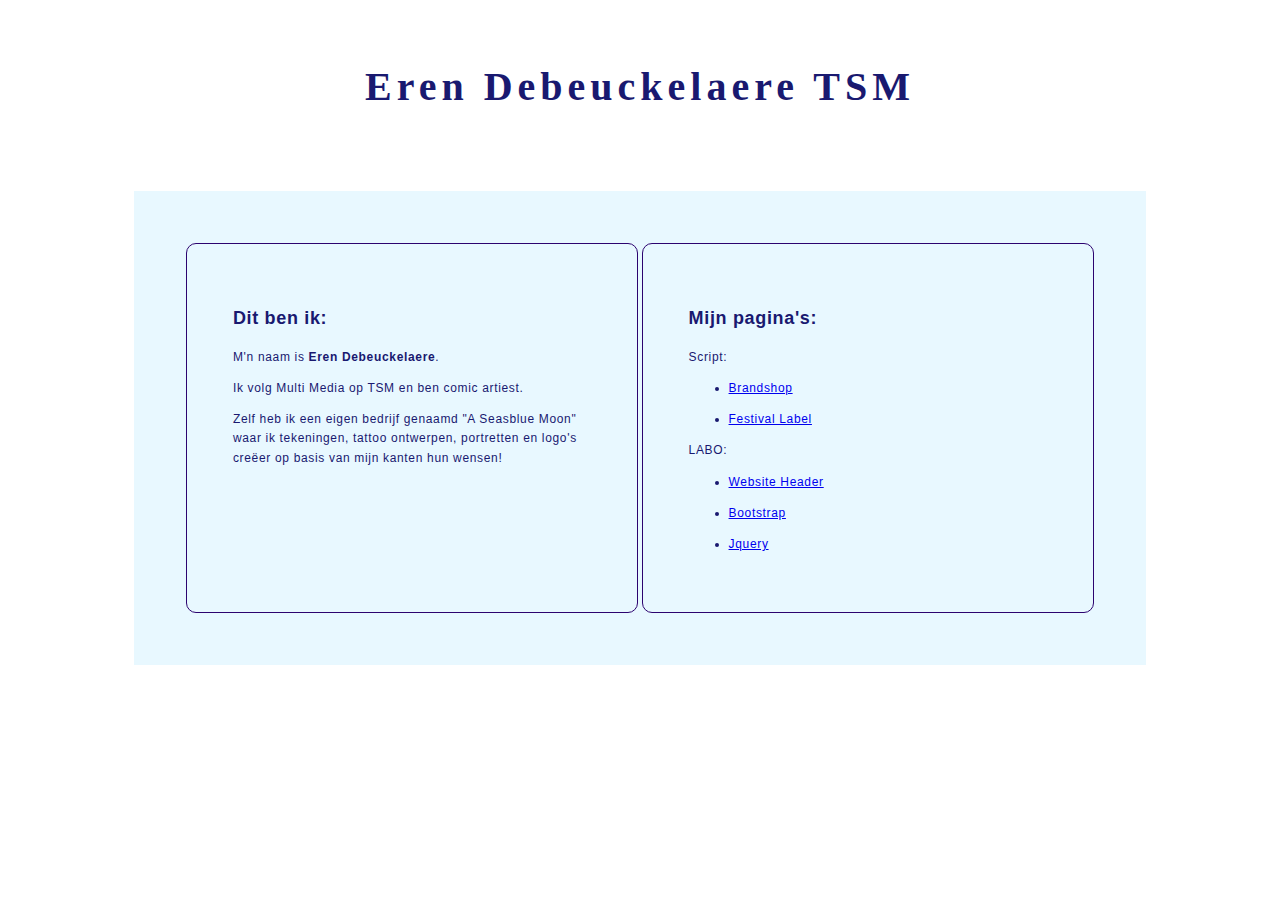
<file: index.html>
<html lang="en">

<head>
    <meta charset="UTF-8">
    <meta http-equiv="X-UA-Compatible" content="IE=edge">
    <meta name="viewport" content="width=device-width, initial-scale=1.0">
    <title>erynn-debeuckelaere-5mma</title>
    <link rel="stylesheet" href="style.css">
    <link rel="shortcut icon" href="Festival Label/Footage/SAKE_WAVES_Blue.svg" type="image/x-icon">
</head>

<body>
    <header>
        <h1>Eren Debeuckelaere TSM</h1>
    </header>
    <main>
        <section id="flexbox">
            <div class="col left">
                <h2>Dit ben ik:</h2>
                <p>M'n naam is <strong>Eren Debeuckelaere</strong>. </p>
                <p>Ik volg Multi Media op TSM en ben comic artiest.</p>
                <p>Zelf heb ik een eigen bedrijf genaamd "A Seasblue Moon" waar ik tekeningen, tattoo ontwerpen, portretten en logo's creëer op basis van mijn kanten hun wensen!</p>
            </div>
            <div class="col right">
                <h2>Mijn pagina's:</h2>
                <p>Script:</p>
                <ul>
                    <li><a href="brandshop/" target="_blank">Brandshop</a></li>
                </ul>
                <ul>
                    <li><a href="Festival Label/">Festival Label</a></li>
                </ul>
                <p>LABO:</p>
                <ul>
                    <li><a href="Website Header/">Website Header</a></li>
                </ul>
                <ul>
                    <li><a href="Bootstrap/">Bootstrap</a></li>
                </ul>
                <ul>
                    <li><a href="Jquery/">Jquery</a></li>
                </ul> 
            </div>
            

        </section>


    </main>
    <footer>
        <div class="container register">

            <p><a href="https://erynn-debeuckelaere-5mma.github.io/Script/" target="_blank">erynn-debeuckelaere-5mma op
                    GitHub</a></p>
        </div>
    </footer>
</body>

</html>
</file>
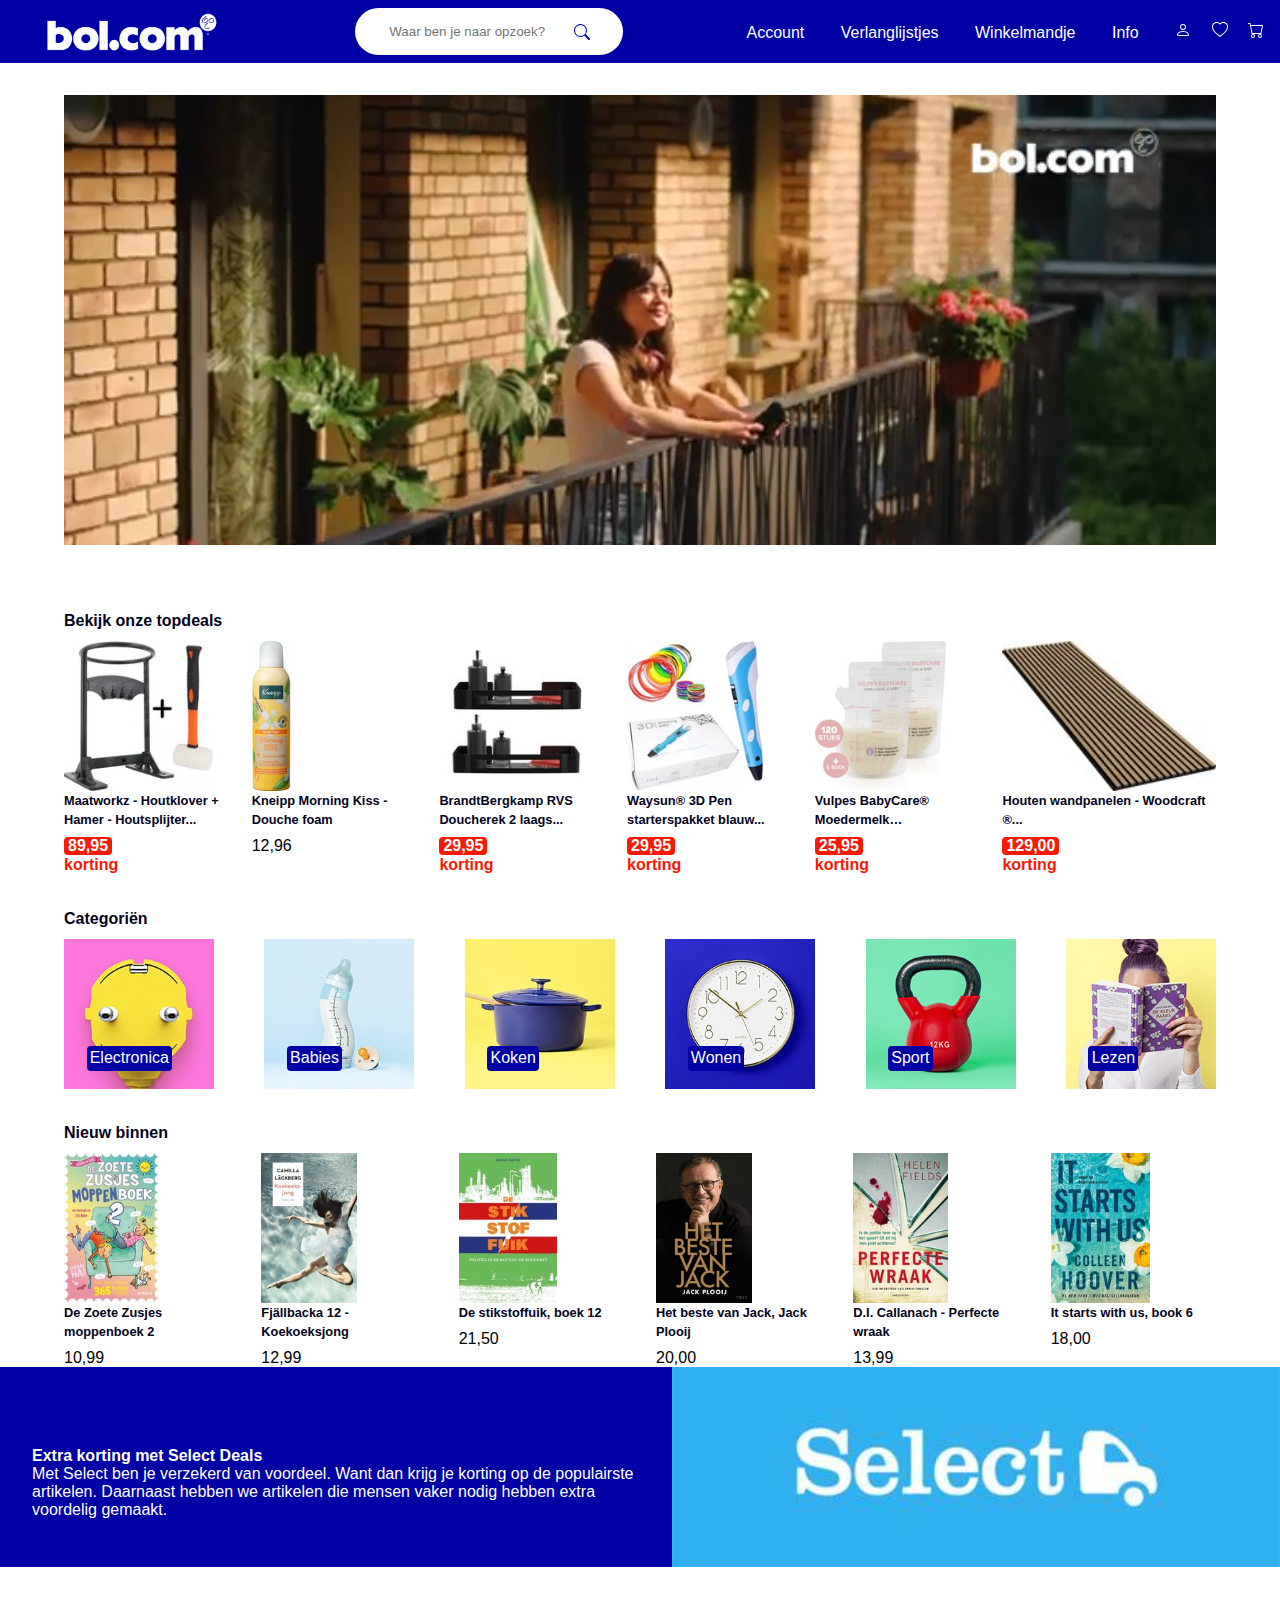
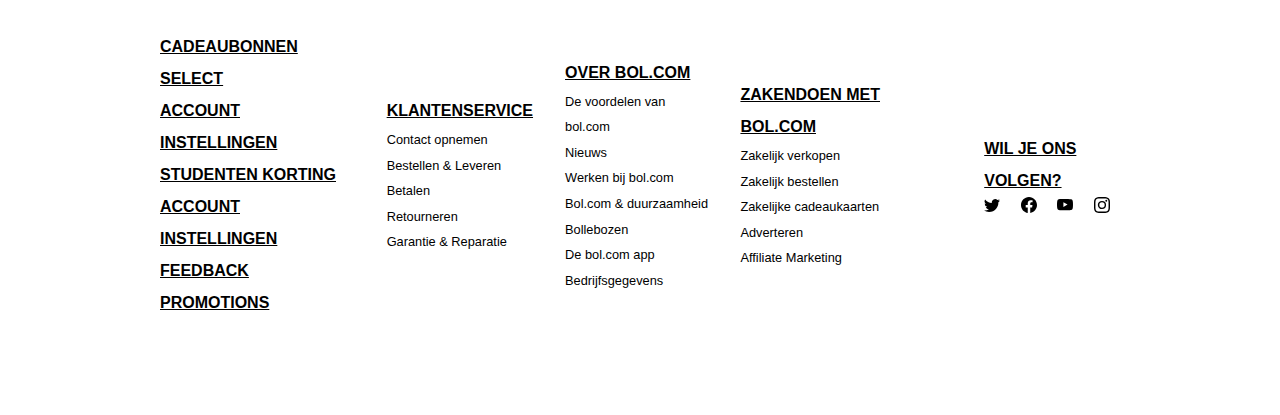
<file: brandshop/index.html>
<html lang="en">

<head>
  <meta charset="UTF-8">
  <meta http-equiv="X-UA-Compatible" content="IE=edge">
  <meta name="viewport" content="width=device-width, initial-scale=1.0">
  <title>Brand</title>
  <link rel="stylesheet" href="style.css">
  <link rel="shortcut icon" href="c57724e9a8fb81f29cac70d257c67c25.jpg" type="image/x-icon">
</head>

<body>
  <header>
    <div class="flex-container">
      <div>
        <img src="images/bol_logo_white_2x-2.png" alt="logo">
      </div>
      <div class="searchbar">
        <form>
          <table>
            <tr>
              <td><input id="searchfor" type="text" placeholder="Waar ben je naar opzoek?" class="search"></td>
              <td><button type="submit" class="button">
                  <svg xmlns="http://www.w3.org/2000/svg" width="16" height="16" fill="currentColor"
                    class="bi bi-search" viewBox="0 0 16 16">
                    <path
                      d="M11.742 10.344a6.5 6.5 0 1 0-1.397 1.398h-.001c.03.04.062.078.098.115l3.85 3.85a1 1 0 0 0 1.415-1.414l-3.85-3.85a1.007 1.007 0 0 0-.115-.1zM12 6.5a5.5 5.5 0 1 1-11 0 5.5 5.5 0 0 1 11 0z" />
                  </svg>
                </button></td>
            </tr>
          </table>
        </form>
      </div>
      <nav>
        <ul>
          <li><a href="https://www.bol.com/nl/account/login.html?redirectUrl=/nl/rnwy/account/overzicht">Account</a>
          </li>
          <li><a href="https://www.bol.com/nl/nl/lijstjes/overzicht-lijsten/">Verlanglijstjes</a></li>
          <li><a href="https://www.bol.com/nl/nl/basket">Winkelmandje</a></li>
          <li><a href="https://www.bol.com/nl/nl/klantenservice/a/5715110588841984/bedrijfsgegevens">Info</a></li>
          <li>
            <svg xmlns="http://www.w3.org/2000/svg" width="16" height="16" fill="currentColor" class="bi bi-person"
              viewBox="0 0 16 16">
              <path
                d="M8 8a3 3 0 1 0 0-6 3 3 0 0 0 0 6Zm2-3a2 2 0 1 1-4 0 2 2 0 0 1 4 0Zm4 8c0 1-1 1-1 1H3s-1 0-1-1 1-4 6-4 6 3 6 4Zm-1-.004c-.001-.246-.154-.986-.832-1.664C11.516 10.68 10.289 10 8 10c-2.29 0-3.516.68-4.168 1.332-.678.678-.83 1.418-.832 1.664h10Z" />
            </svg>
            <svg xmlns="http://www.w3.org/2000/svg" width="16" height="16" fill="currentColor" class="bi bi-heart"
              viewBox="0 0 16 16">
              <path
                d="m8 2.748-.717-.737C5.6.281 2.514.878 1.4 3.053c-.523 1.023-.641 2.5.314 4.385.92 1.815 2.834 3.989 6.286 6.357 3.452-2.368 5.365-4.542 6.286-6.357.955-1.886.838-3.362.314-4.385C13.486.878 10.4.28 8.717 2.01L8 2.748zM8 15C-7.333 4.868 3.279-3.04 7.824 1.143c.06.055.119.112.176.171a3.12 3.12 0 0 1 .176-.17C12.72-3.042 23.333 4.867 8 15z" />
            </svg>
            <svg xmlns="http://www.w3.org/2000/svg" width="16" height="16" fill="currentColor" class="bi bi-cart"
              viewBox="0 0 16 16">
              <path
                d="M0 1.5A.5.5 0 0 1 .5 1H2a.5.5 0 0 1 .485.379L2.89 3H14.5a.5.5 0 0 1 .491.592l-1.5 8A.5.5 0 0 1 13 12H4a.5.5 0 0 1-.491-.408L2.01 3.607 1.61 2H.5a.5.5 0 0 1-.5-.5zM3.102 4l1.313 7h8.17l1.313-7H3.102zM5 12a2 2 0 1 0 0 4 2 2 0 0 0 0-4zm7 0a2 2 0 1 0 0 4 2 2 0 0 0 0-4zm-7 1a1 1 0 1 1 0 2 1 1 0 0 1 0-2zm7 0a1 1 0 1 1 0 2 1 1 0 0 1 0-2z" />
            </svg>
          </li>
        </ul>
      </nav>

    </div>
  </header>
  <main>
    <section id="banner">
      <div class="videoframe">
        <video autoplay loop muted src="images/bol.com - De winkel van alles uit je zomer halen (NL).mp4"></video>
      </div>
    </section>


    <section>
      <div>
        <p class="SecTitle">Bekijk onze topdeals</p>
        <div class="flex-container-category">
          <div class="flex-item">
            <img src="images/1.jpg" alt="Product 1">
            <div>
              <div>
                <p class="product-title">Maatworkz - Houtklover + Hamer - Houtsplijter...</p>
                <p class="price">89,95</p>
                <p class="korting">korting</p>
              </div>
            </div>
          </div>
          <div class="flex-item">
            <img src="images/2.jpg" alt="Product 2">
            <div>
              <div>
                <p class="product-title">Kneipp Morning Kiss - Douche foam</p>
                <p class="price-zk">12,96</p>
              </div>
            </div>
          </div>
          <div class="flex-item">
            <img src="images/3.jpg" alt="Product 3">
            <div>
              <div>
                <p class="product-title">BrandtBergkamp RVS Doucherek 2 laags...</p>
                <p class="price">29,95</p>
                <p class="korting">korting</p>
              </div>
            </div>
          </div>
          <div class="flex-item">
            <img src="images/4.jpg" alt="Product 4">
            <div>
              <div>
                <p class="product-title">Waysun® 3D Pen starterspakket blauw...</p>
                <p class="price">29,95</p>
                <p class="korting">korting</p>
              </div>
            </div>
          </div>
          <div class="flex-item">
            <img src="images/5.jpg" alt="Product 5">
            <div>
              <div>
                <p class="product-title">Vulpes BabyCare® Moedermelk Bewaarzakjes...</p>
                <p class="price">25,95</p>
                <p class="korting">korting</p>
              </div>
            </div>
          </div>
          <div class="flex-item">
            <img src="images/6.jpg" alt="Product 5">
            <div>
              <div>
                <p class="product-title">Houten wandpanelen - Woodcraft ®...</p>
                <p class="price">129,00</p>
                <p class="korting">korting</p>
              </div>
            </div>
          </div>
        </div>
    </section>
    <section>
      <p class="SecTitle">Categoriën</p>
      <div class="flex-container-category">
        <figure>
          <img src="images/Categories/3136.jpg" alt="Electronica">
          <figcaption>
            <span>Electronica</span>
          </figcaption>
        </figure>
        <figure>
          <img src="images/Categories/11271.jpg" alt="Babies">
          <figcaption>
            <span>Babies</span>
          </figcaption>
        </figure>
        <figure>
          <img src="images/Categories/11764.jpg" alt="Koken">
          <figcaption>
            <span>Koken</span>
          </figcaption>
        </figure>
        <figure>
          <img src="images/Categories/14035.jpg" alt="Wonen">
          <figcaption>
            <span>Wonen</span>
          </figcaption>
        </figure>
        <figure>
          <img src="images/Categories/14648.jpg" alt="Sport">
          <figcaption>
            <span>Sport</span>
          </figcaption>
        </figure>
        <figure>
          <img src="images/Categories/8299.jpg" alt="Lezen">
          <figcaption>
            <span>Lezen</span>
          </figcaption>
        </figure>
      </div>

    </section>
    <section>
      <div>
        <p class="SecTitle">Nieuw binnen</p>
        <div class="flex-container-category">
          <div class="flex-item">
            <img src="images/7.jpg" alt="Product 7">
            <div>
              <div>
                <p class="product-title">De Zoete Zusjes moppenboek 2</p>
                <p class="price-zk">10,99</p>
              </div>
            </div>
          </div>
          <div class="flex-item">
            <img src="images/8.jpg" alt="Product 8">
            <div>
              <div>
                <p class="product-title">Fjällbacka 12 - Koekoeksjong</p>
                <p class="price-zk">12,99</p>
              </div>
            </div>
          </div>
          <div class="flex-item">
            <img src="images/9.jpg" alt="Product 9">
            <div>
              <div>
                <p class="product-title">De stikstoffuik, boek 12</p>
                <p class="price-zk">21,50</p>
              </div>
            </div>
          </div>
          <div class="flex-item">
            <img src="images/10.jpg" alt="Product 10">
            <div>
              <div>
                <p class="product-title">Het beste van Jack, Jack Plooij</p>
                <p class="price-zk">20,00</p>
              </div>
            </div>
          </div>
          <div class="flex-item">
            <img src="images/11.jpg" alt="Product 11">
            <div>
              <div>
                <p class="product-title">D.I. Callanach - Perfecte wraak</p>
                <p class="price-zk">13,99</p>
              </div>
            </div>
          </div>
          <div class="flex-item">
            <img src="images/12.jpg" alt="Product 12">
            <div>
              <div>
                <p class="product-title">It starts with us, book 6</p>
                <p class="price-zk">18,00</p>
              </div>
            </div>
          </div>
        </div>
    </section>
    <section>
      <div class="flex-container bgc-highlights">
        <div class="flex-item">
          <p class="bgd-title">Extra korting met Select Deals</p>
          Met Select ben je verzekerd van voordeel. Want dan krijg je korting op de populairste artikelen. Daarnaast
          hebben we artikelen die mensen vaker nodig hebben extra voordelig gemaakt.
        </div>
        <div class="flex-item bgd-joinus">&nbsp;</div>
      </div>
    </section>
  </main>
  <footer>
    <section>
    <div class="flex-container">
      <ul>
        <li><a href="#">cadeaubonnen</a></li>
        <li><a href="#">select</a></li>
        <li><a href="#">account instellingen</a></li>
        <li><a href="#">studenten korting</a></li>
        <li><a href="#">account instellingen</a></li>
        <li><a href="#">feedback</a></li>
        <li><a href="#">promotions</a></li>
      </ul>
      <ul>
        <li><a href="#">Klantenservice</a></li>
        <li>Contact opnemen</li>
        <li>Bestellen & Leveren</li>
        <li>Betalen</li>
        <li>Retourneren</li>
        <li>Garantie & Reparatie</li>
      </ul>
      <ul>
        <li><a href="#">Over bol.com</a></li>
        <li>De voordelen van bol.com</li>
        <li>Nieuws</li>
        <li>Werken bij bol.com</li>
        <li>Bol.com & duurzaamheid</li>
        <li>Bollebozen</li>
        <li>De bol.com app</li>
        <li>Bedrijfsgegevens</li>
      </ul>
      <ul>
        <li><a href="#">Zakendoen met bol.com</a></li>
        <li>Zakelijk verkopen</li>
        <li>Zakelijk bestellen</li>
        <li>Zakelijke cadeaukaarten</li>
        <li>Adverteren</li>
        <li>Affiliate Marketing</li>
      </ul>
      <div>
        <ul>
          <li><a href="#">Wil je ons volgen?</a></li>
        </ul>
        <svg xmlns="http://www.w3.org/2000/svg" width="16" height="16" fill="currentColor" class="bi bi-twitter" viewBox="0 0 16 16">
          <path d="M5.026 15c6.038 0 9.341-5.003 9.341-9.334 0-.14 0-.282-.006-.422A6.685 6.685 0 0 0 16 3.542a6.658 6.658 0 0 1-1.889.518 3.301 3.301 0 0 0 1.447-1.817 6.533 6.533 0 0 1-2.087.793A3.286 3.286 0 0 0 7.875 6.03a9.325 9.325 0 0 1-6.767-3.429 3.289 3.289 0 0 0 1.018 4.382A3.323 3.323 0 0 1 .64 6.575v.045a3.288 3.288 0 0 0 2.632 3.218 3.203 3.203 0 0 1-.865.115 3.23 3.23 0 0 1-.614-.057 3.283 3.283 0 0 0 3.067 2.277A6.588 6.588 0 0 1 .78 13.58a6.32 6.32 0 0 1-.78-.045A9.344 9.344 0 0 0 5.026 15z"/>
        </svg>
        <svg xmlns="http://www.w3.org/2000/svg" width="16" height="16" fill="currentColor" class="bi bi-facebook" viewBox="0 0 16 16">
          <path d="M16 8.049c0-4.446-3.582-8.05-8-8.05C3.58 0-.002 3.603-.002 8.05c0 4.017 2.926 7.347 6.75 7.951v-5.625h-2.03V8.05H6.75V6.275c0-2.017 1.195-3.131 3.022-3.131.876 0 1.791.157 1.791.157v1.98h-1.009c-.993 0-1.303.621-1.303 1.258v1.51h2.218l-.354 2.326H9.25V16c3.824-.604 6.75-3.934 6.75-7.951z"/>
        </svg>
        <svg xmlns="http://www.w3.org/2000/svg" width="16" height="16" fill="currentColor" class="bi bi-youtube" viewBox="0 0 16 16">
          <path d="M8.051 1.999h.089c.822.003 4.987.033 6.11.335a2.01 2.01 0 0 1 1.415 1.42c.101.38.172.883.22 1.402l.01.104.022.26.008.104c.065.914.073 1.77.074 1.957v.075c-.001.194-.01 1.108-.082 2.06l-.008.105-.009.104c-.05.572-.124 1.14-.235 1.558a2.007 2.007 0 0 1-1.415 1.42c-1.16.312-5.569.334-6.18.335h-.142c-.309 0-1.587-.006-2.927-.052l-.17-.006-.087-.004-.171-.007-.171-.007c-1.11-.049-2.167-.128-2.654-.26a2.007 2.007 0 0 1-1.415-1.419c-.111-.417-.185-.986-.235-1.558L.09 9.82l-.008-.104A31.4 31.4 0 0 1 0 7.68v-.123c.002-.215.01-.958.064-1.778l.007-.103.003-.052.008-.104.022-.26.01-.104c.048-.519.119-1.023.22-1.402a2.007 2.007 0 0 1 1.415-1.42c.487-.13 1.544-.21 2.654-.26l.17-.007.172-.006.086-.003.171-.007A99.788 99.788 0 0 1 7.858 2h.193zM6.4 5.209v4.818l4.157-2.408L6.4 5.209z"/>
        </svg>
        <svg xmlns="http://www.w3.org/2000/svg" width="16" height="16" fill="currentColor" class="bi bi-instagram" viewBox="0 0 16 16">
          <path d="M8 0C5.829 0 5.556.01 4.703.048 3.85.088 3.269.222 2.76.42a3.917 3.917 0 0 0-1.417.923A3.927 3.927 0 0 0 .42 2.76C.222 3.268.087 3.85.048 4.7.01 5.555 0 5.827 0 8.001c0 2.172.01 2.444.048 3.297.04.852.174 1.433.372 1.942.205.526.478.972.923 1.417.444.445.89.719 1.416.923.51.198 1.09.333 1.942.372C5.555 15.99 5.827 16 8 16s2.444-.01 3.298-.048c.851-.04 1.434-.174 1.943-.372a3.916 3.916 0 0 0 1.416-.923c.445-.445.718-.891.923-1.417.197-.509.332-1.09.372-1.942C15.99 10.445 16 10.173 16 8s-.01-2.445-.048-3.299c-.04-.851-.175-1.433-.372-1.941a3.926 3.926 0 0 0-.923-1.417A3.911 3.911 0 0 0 13.24.42c-.51-.198-1.092-.333-1.943-.372C10.443.01 10.172 0 7.998 0h.003zm-.717 1.442h.718c2.136 0 2.389.007 3.232.046.78.035 1.204.166 1.486.275.373.145.64.319.92.599.28.28.453.546.598.92.11.281.24.705.275 1.485.039.843.047 1.096.047 3.231s-.008 2.389-.047 3.232c-.035.78-.166 1.203-.275 1.485a2.47 2.47 0 0 1-.599.919c-.28.28-.546.453-.92.598-.28.11-.704.24-1.485.276-.843.038-1.096.047-3.232.047s-2.39-.009-3.233-.047c-.78-.036-1.203-.166-1.485-.276a2.478 2.478 0 0 1-.92-.598 2.48 2.48 0 0 1-.6-.92c-.109-.281-.24-.705-.275-1.485-.038-.843-.046-1.096-.046-3.233 0-2.136.008-2.388.046-3.231.036-.78.166-1.204.276-1.486.145-.373.319-.64.599-.92.28-.28.546-.453.92-.598.282-.11.705-.24 1.485-.276.738-.034 1.024-.044 2.515-.045v.002zm4.988 1.328a.96.96 0 1 0 0 1.92.96.96 0 0 0 0-1.92zm-4.27 1.122a4.109 4.109 0 1 0 0 8.217 4.109 4.109 0 0 0 0-8.217zm0 1.441a2.667 2.667 0 1 1 0 5.334 2.667 2.667 0 0 1 0-5.334z"/>
        </svg>
      </div>
    </div>
    </section>
    <section>
    </footer>
  </footer>
</body>

</html>
</file>
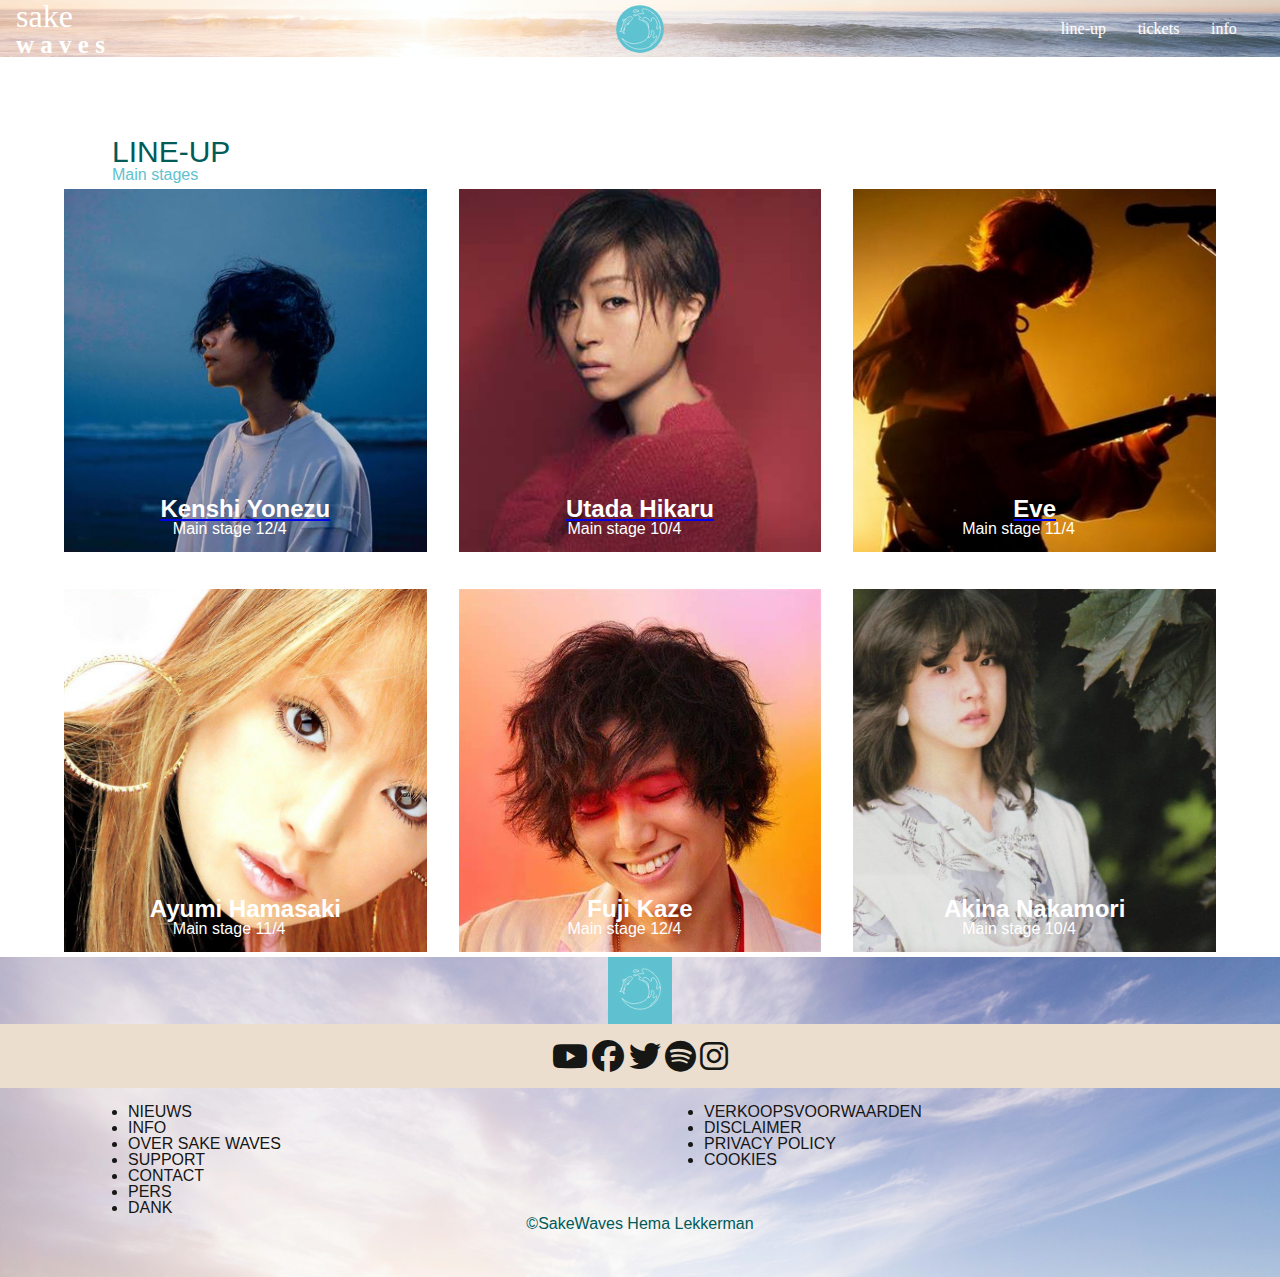
<file: Festival Label/index.html>
<!DOCTYPE html>
<html lang="en">

<head>
    <meta charset="UTF-8">
    <meta http-equiv="X-UA-Compatible" content="IE=edge">
    <meta name="viewport" content="width=device-width, initial-scale=1.0">
    <title>LabelFestival | 2023 - KOOP NU TICKETS</title>
    <link rel="stylesheet" href="https://cdnjs.cloudflare.com/ajax/libs/font-awesome/6.2.1/css/all.min.css">
    <link rel="stylesheet" href="style.css">
    <link rel="stylesheet" href="https://cdnjs.cloudflare.com/ajax/libs/font-awesome/6.4.0/css/all.min.css">
    <link rel="shortcut icon" href="Footage/SAKE_WAVES_Blue.svg" type="image/x-icon">
</head>

<body>
    <header>
        <div>
            <h1>sake </h1>
            <h2>w a v e s</h2>
        </div>
        <div>
            <img src="Footage/SAKE_WAVES_Blue.svg" alt="Logo-SakeWaves">
        </div>

        <input type="checkbox" id="burger">
        <label for="burger">
            <i class="fa fa-bars" id="bars"></i>
        </label>

        <nav class="item" class="hover">
            <ul>
                <li><a href="index.html">line-up</a></li>
                <li><a href="#">tickets</a></li>
                <li><a href="#">info</a></li>
            </ul>
        </nav>
    </header>
    <main>
        <section class="line-up">
            LINE-UP
        </section>
        <section class="stages">
            Main stages
        </section>
        <section id="lineup">
            <div class="grid-container">
                <div class="grid-card">
                    <a href="act1.html">
                        <img src="Footage/Kenshi-Yonezu.jpg" alt="Kenshi-Yonezu">
                        <h3 class="act">Kenshi Yonezu</h3>
                        <a href="venue.html" class="venue">Main stage</a>
                        <a href="date.html" class="date">12/4</a>
                    </a>
                </div>
                <div class="grid-card">
                    <a href="act2.html">
                        <img src="Footage/Utada Hikaru.jpg" alt="Kenshi-Yonezu">
                        <h3 class="act">Utada Hikaru</h3>
                        <a href="venue.html" class="venue">Main stage</a>
                        <a href="date.html" class="date">10/4</a>
                    </a>
                </div>
                <div class="grid-card">
                    <a href="act3.html">
                        <img src="Footage/Eve.jpg" alt="Kenshi-Yonezu">
                        <h3 class="act">Eve</h3>
                        <a href="venue.html" class="venue">Main stage</a>
                        <a href="date.html" class="date">11/4</a>
                    </a>
                </div>
                <div class="grid-card">

                    <img src="Footage/ayumi hamasaki.jpg" alt="Kenshi-Yonezu">
                    <h3 class="act">Ayumi Hamasaki</h3>
                    <a href="venue.html" class="venue">Main stage</a>
                    <a href="date.html" class="date">11/4</a>
                </div>
                <div class="grid-card">
                    <img src="Footage/Fuji Kaze.jpg" alt="Kenshi-Yonezu">
                    <h3 class="act">Fuji Kaze</h3>
                    <a href="venue.html" class="venue">Main stage</a>
                    <a href="date.html" class="date">12/4</a>
                </div>
                <div class="grid-card">
                    <img src="Footage/Akina nakamori y.jpg" alt="Kenshi-Yonezu">
                    <h3 class="act">Akina Nakamori</h3>
                    <a href="venue.html" class="venue">Main stage</a>
                    <a href="date.html" class="date">10/4</a>
                </div>
            </div>
        </section>

    </main>
    <footer>
        <div class="logo">
            <img src="Footage/SAKE_WAVES_Blue.svg" alt="Logo-SakeWaves">
        </div>
        <div class="icon-bg" class="icons-section">
            <a href="#"><i class="fab fa-youtube"></i></a>
            <a href="#"><i class="fab fa-facebook"></i></a>
            <a href="#"><i class="fab fa-twitter"></i></a>
            <a href="#"><i class="fab fa-spotify"></i></a>
            <a href="#"><i class="fab fa-instagram"></i></a>
        </div>
        <section class="footer-info">
            <div>
                <li>NIEUWS</li>
                <li>INFO</li>
                <li>OVER SAKE WAVES</li>
                <li>SUPPORT</li>
                <li>CONTACT</li>
                <li>PERS</li>
                <li>DANK</li>
            </div>
            <div>
                <li>VERKOOPSVOORWAARDEN</li>
                <li>DISCLAIMER</li>
                <li>PRIVACY POLICY</li>
                <li>COOKIES</li>
            </div>
        </section>
        <div>
            ©SakeWaves Hema Lekkerman
        </div>
    </footer>
</body>

</html>
</file>
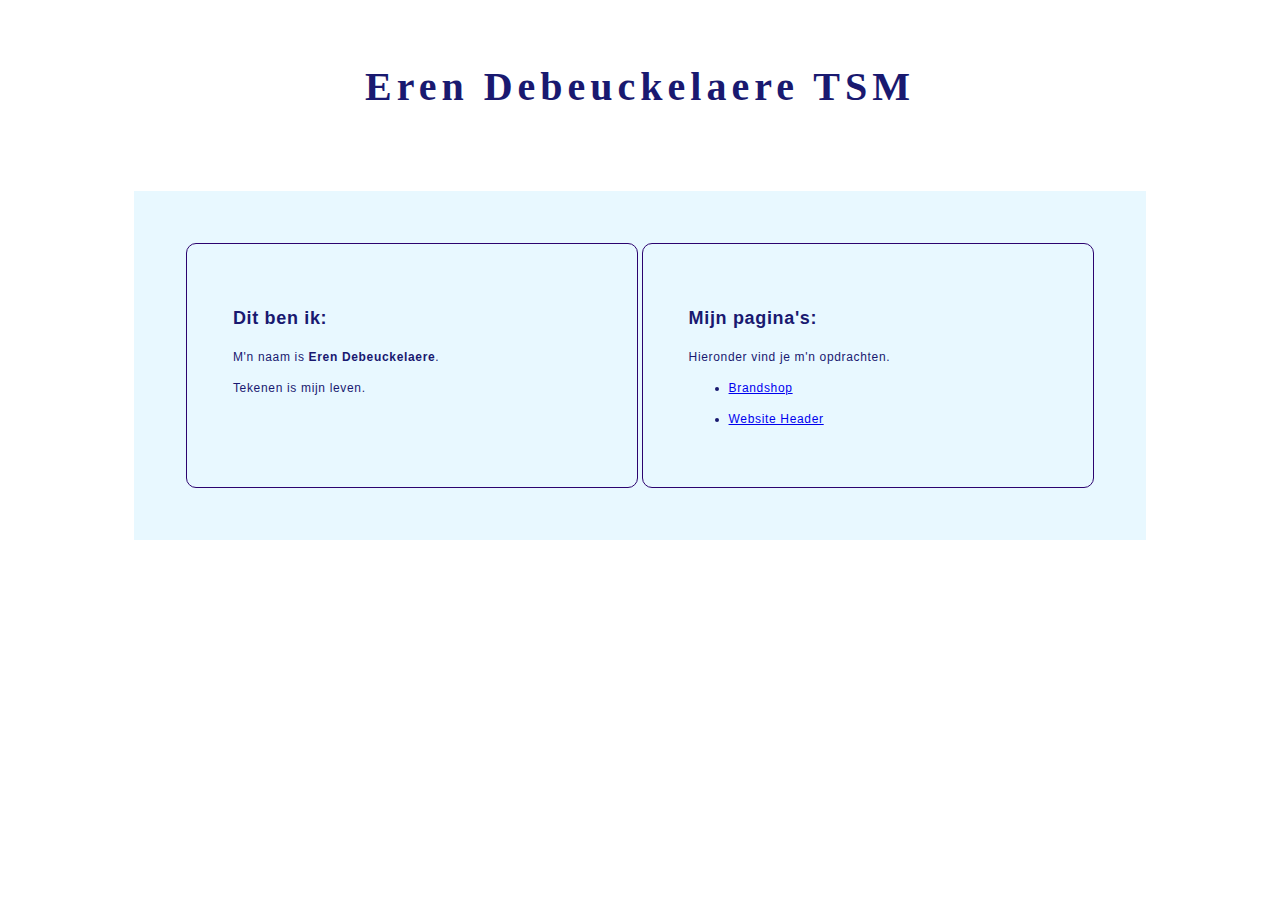
<file: GITHUB Mainpage/index.html>
<html lang="en">

<head>
    <meta charset="UTF-8">
    <meta http-equiv="X-UA-Compatible" content="IE=edge">
    <meta name="viewport" content="width=device-width, initial-scale=1.0">
    <title>erynn-debeuckelaere-5mma</title>
    <link rel="stylesheet" href="style.css">
</head>

<body>
    <header>
        <h1>Eren Debeuckelaere TSM</h1>
    </header>
    <main>
        <section id="flexbox">
            <div class="col left">
                <h2>Dit ben ik:</h2>
                <p>M'n naam is <strong>Eren Debeuckelaere</strong>. </p>
                <p>Tekenen is mijn leven.</p>
            </div>
            <div class="col right">
                <h2>Mijn pagina's:</h2>
                <p>Hieronder vind je m'n opdrachten.</p>
                <ul>
                    <li><a href="/brandshop/index.html" target="_blank">Brandshop</a></li>
                </ul>
                <ul>
                    <li><a href="/Website Header/index.html">Website Header</a></li>
                </ul>
            </div>
        </section>


    </main>
    <footer>
        <div class="container register">

            <p><a href="https://erynn-debeuckelaere-5mma.github.io/Script/" target="_blank">erynn-debeuckelaere-5mma op
                    GitHub</a></p>
        </div>
    </footer>
</body>

</html>
</file>
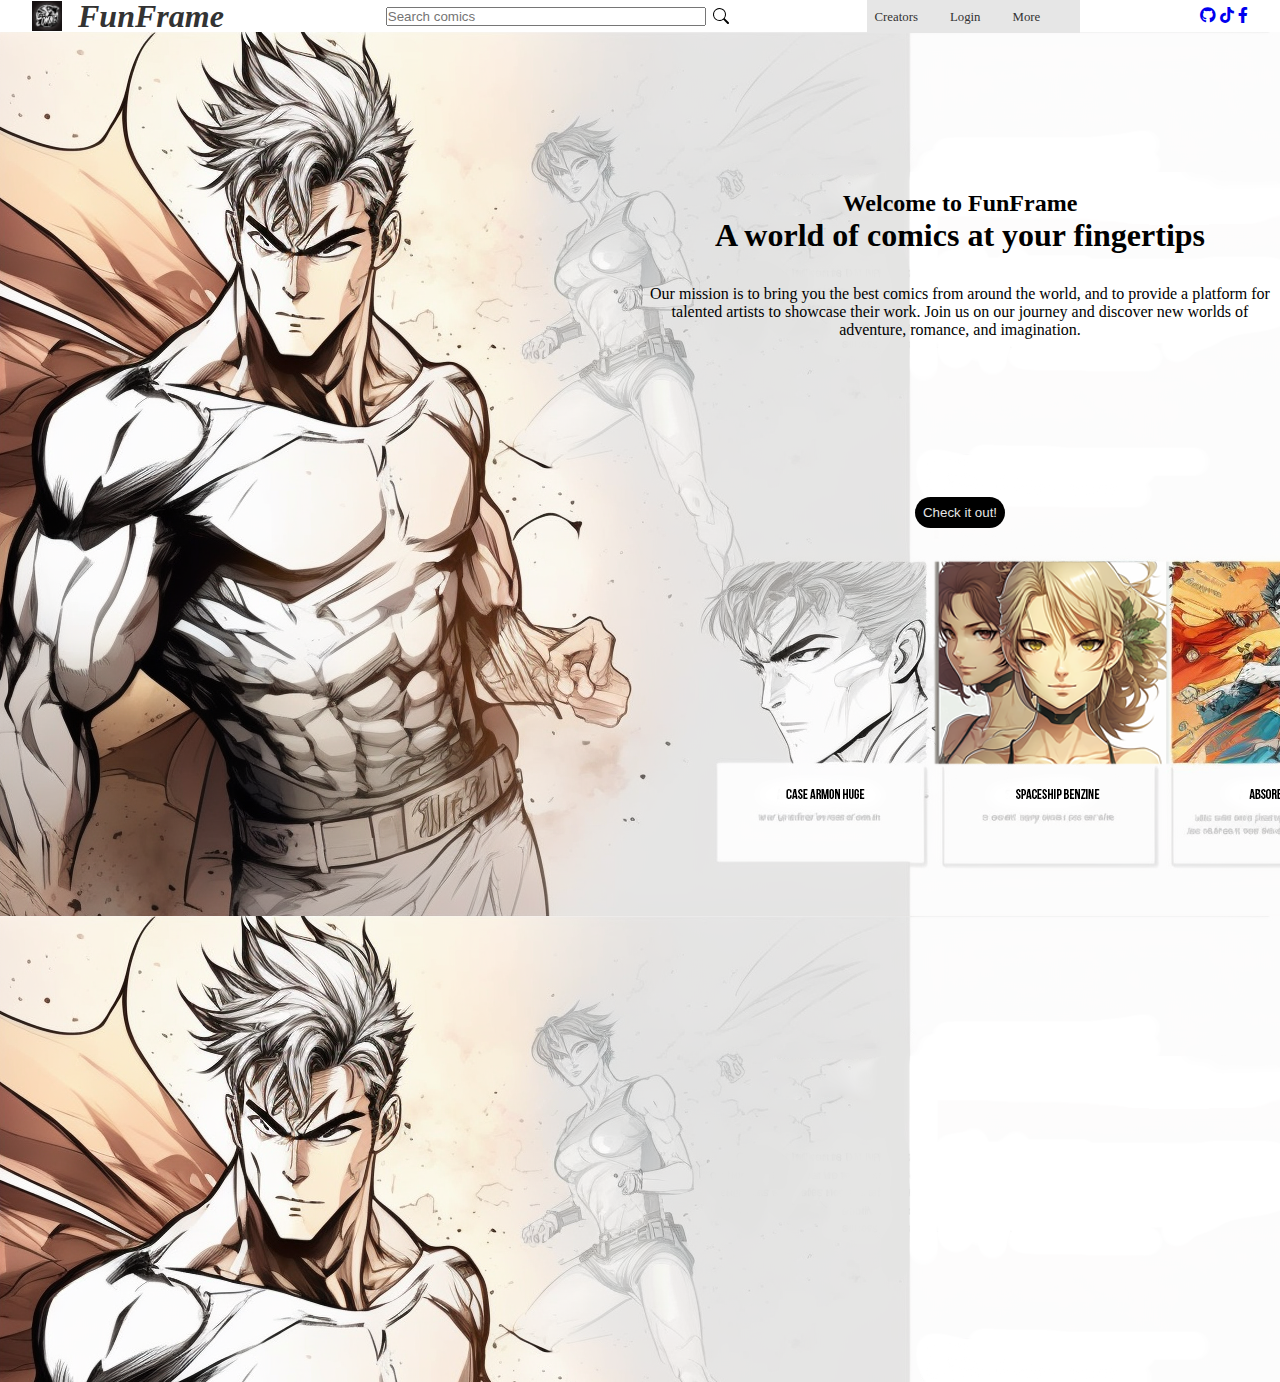
<file: Website Header/index.html>
<!DOCTYPE html>

<html>

<head>
  <meta charset="UTF-8">
  <meta name="viewport" content="width=device-width, initial-scale=1.0">
  <title>FunFrame</title>
  <link rel="stylesheet" href="https://cdnjs.cloudflare.com/ajax/libs/font-awesome/5.15.2/css/all.min.css">
  <link rel="stylesheet" href="style.css">
</head>

<body>
  <header>
    <div class="header">
      <div class="logo">
        <img src="Eren__comic_company_logo_cool_style_black_and_white_c944e759-f9dc-44fa-a2bd-56058e923f.png"
          alt="FunFrame logo">
        <h1>FunFrame</h1>
      </div>
      <div class="searchbar"> 
        <form>
            <table>
                <tr>
                    <td><input id="searchfor" type="text" placeholder="Search comics" class="search"></td>
                    <td><button type="submit" class="search-button">
                            <svg xmlns="http://www.w3.org/2000/svg" width="16" height="16" fill="currentColor"
                                class="bi bi-search" viewBox="0 0 16 16">
                                <path
                                    d="M11.742 10.344a6.5 6.5 0 1 0-1.397 1.398h-.001c.03.04.062.078.098.115l3.85 3.85a1 1 0 0 0 1.415-1.414l-3.85-3.85a1.007 1.007 0 0 0-.115-.1zM12 6.5a5.5 5.5 0 1 1-11 0 5.5 5.5 0 0 1 11 0z" />
                            </svg>
                        </button></td>
                </tr>
            </table>
        </form>
    </div>
      <nav>
        <ul class="nav-bg">
          <li><a href="#creators">Creators</a></li>
          <li><a href="#login">Login</a></li>
          <li><a href="#more">More</a></li>
        </ul>
      </nav>
      <div class="social-media-icons">
        <a href="#"><i class="fab fa-github"></i></a>
        <a href="#"><i class="fab fa-tiktok"></i></a>
        <a href="#"><i class="fab fa-facebook-f"></i></a>
      </div>
    </div>
  </header>
  <main>
    <section>
    <div class="hero-section">
      <div class="hero-left">
      </div>
      <div class="hero-text">
        <div class="space-1">
        </div>
        <h2 class="hero-text-1">Welcome to FunFrame</h2>
        <h3 class="hero-text-2">A world of comics at your fingertips</h3>
        <div class="space-2">
        </div>
        <p>Our mission is to bring you the best comics from around the world, and to provide a platform for talented
          artists to showcase their work. Join us on our journey and discover new worlds of adventure, romance, and
          imagination.</p>
          <div class="space-1">
          </div>
          
        <button class="cta-button">Check it out!</button>
      </div>
    </div>
  </section>
  </main>
</body>

</html>
</file>
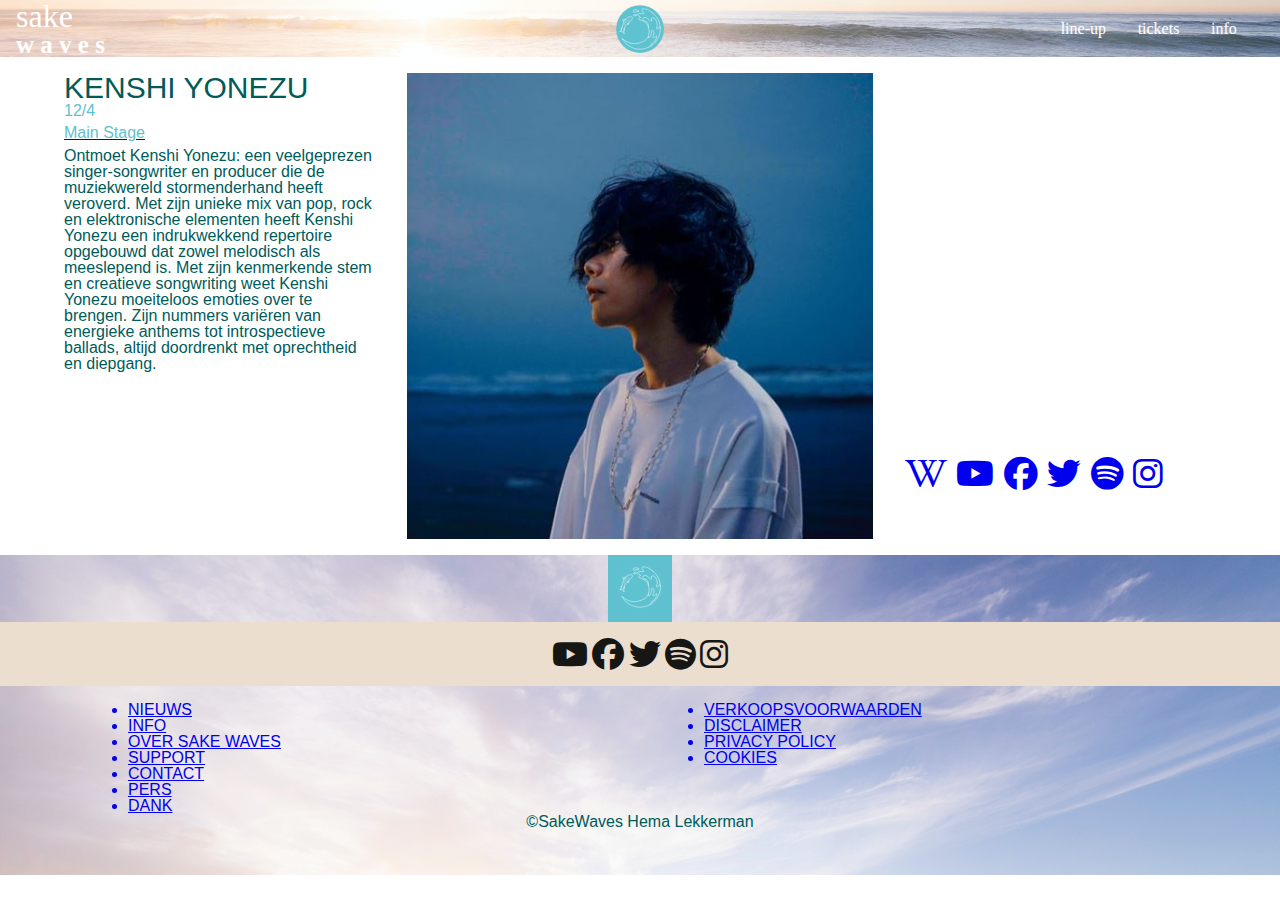
<file: Festival Label/act1.html>
<!DOCTYPE html>
<html lang="en">

<head>
    <meta charset="UTF-8">
    <meta http-equiv="X-UA-Compatible" content="IE=edge">
    <meta name="viewport" content="width=device-width, initial-scale=1.0">
    <title>LabelFestival | 2023 - KOOP NU TICKETS</title>
    <link rel="stylesheet" href="https://cdnjs.cloudflare.com/ajax/libs/font-awesome/6.2.1/css/all.min.css">
    <link rel="stylesheet" href="style.css">
    <link rel="stylesheet" href="https://cdnjs.cloudflare.com/ajax/libs/font-awesome/6.4.0/css/all.min.css">
    <link rel="shortcut icon" href="Footage/SAKE_WAVES_Blue.svg" type="image/x-icon">
</head>

<body>
    <header>
        <div>
            <h1>sake </h1>
            <h2>w a v e s</h2>
        </div>
        <div>
            <img src="Footage/SAKE_WAVES_Blue.svg" alt="Logo-SakeWaves">
        </div>

        <input type="checkbox" id="burger">
        <label for="burger">
            <i class="fa fa-bars" id="bars"></i>
        </label>

        <nav class="item" class="hover">
            <ul>
                <li><a href="#">line-up</a></li>
                <li><a href="#">tickets</a></li>
                <li><a href="#">info</a></li>
            </ul>
        </nav>
    </header>
    <main>
        <section id="act">
            <div class="grid-container">
                <div class="grid-item">
                    <section class="namen">
                        KENSHI YONEZU
                    </section>

                    <p class="stages">
                        12/4
                    </p>
                    <a href="index.html">
                        <p class="stages">
                            Main Stage
                        </p>
                    </a>
                    <p>Ontmoet Kenshi Yonezu: een veelgeprezen singer-songwriter en producer die de muziekwereld
                        stormenderhand heeft veroverd.
                        Met zijn unieke mix van pop, rock en elektronische elementen heeft Kenshi Yonezu een
                        indrukwekkend repertoire opgebouwd dat zowel melodisch als meeslepend is.

                        Met zijn kenmerkende stem en creatieve songwriting weet Kenshi Yonezu moeiteloos emoties over te
                        brengen.
                        Zijn nummers variëren van energieke anthems tot introspectieve ballads, altijd doordrenkt met
                        oprechtheid en diepgang.
                    </p>
                </div>
                <div class="grid-item">
                    <img src="Footage/Kenshi-Yonezu.jpg" alt="Kenshi-Yonezu">
                </div>
                <div class="grid-item">

                    <iframe width="560" height="315" src="https://www.youtube.com/embed/M2cckDmNLMI"
                        title="YouTube video player" frameborder="0"
                        allow="accelerometer; autoplay; clipboard-write; encrypted-media; gyroscope; picture-in-picture; web-share"
                        allowfullscreen></iframe>


                    <div class="artist-icon">
                        <a href="https://en.wikipedia.org/wiki/Kenshi_Yonezu"><i class="fab fa-wikipedia-w"></i></a>
                        <a href="https://www.youtube.com/@KenshiYonezu"><i class="fab fa-youtube"></i></a>
                        <a href="https://www.facebook.com/groups/worldwidefansofyonezukenshi"><i
                                class="fab fa-facebook"></i></a>
                        <a href="https://twitter.com/hachi_08"><i class="fab fa-twitter"></i></a>
                        <a href="https://open.spotify.com/artist/1snhtMLeb2DYoMOcVbb8iB?si=LDN45t8hTWu2UunEzI1WbA"><i
                                class="fab fa-spotify"></i></a>
                        <a href="https://www.instagram.com/hachi_08/"><i class="fab fa-instagram"></i></a>
                    </div>
                </div>
            </div>
        </section>

    </main>
    <footer>
        <div class="logo">
            <img src="Footage/SAKE_WAVES_Blue.svg" alt="Logo-SakeWaves">
        </div>
        <div class="icon-bg" class="icons-section">
            <a href="#"><i class="fab fa-youtube"></i></a>
            <a href="#"><i class="fab fa-facebook"></i></a>
            <a href="#"><i class="fab fa-twitter"></i></a>
            <a href="#"><i class="fab fa-spotify"></i></a>
            <a href="#"><i class="fab fa-instagram"></i></a>
        </div>
        <section class="footer-info">
            <div>
                <a href="#">
                    <li>NIEUWS</li>
                </a>
                <a href="#">
                    <li>INFO</li>
                </a>
                <a href="#">
                    <li>OVER SAKE WAVES</li>
                </a>
                <a href="#">
                    <li>SUPPORT</li>
                </a>
                <a href="#">
                    <li>CONTACT</li>
                </a>
                <a href="#">
                    <li>PERS</li>
                </a>
                <a href="#">
                    <li>DANK</li>
                </a>
            </div>
            <div>
                <a href="#">
                    <li>VERKOOPSVOORWAARDEN</li>
                </a>
                <a href="#">
                    <li>DISCLAIMER</li>
                </a>
                <a href="#">
                    <li>PRIVACY POLICY</li>
                </a>
                <a href="#">
                    <li>COOKIES</li>
                </a>
            </div>
        </section>
        <div>
            ©SakeWaves Hema Lekkerman
        </div>
    </footer>
</body>

</html>
</file>
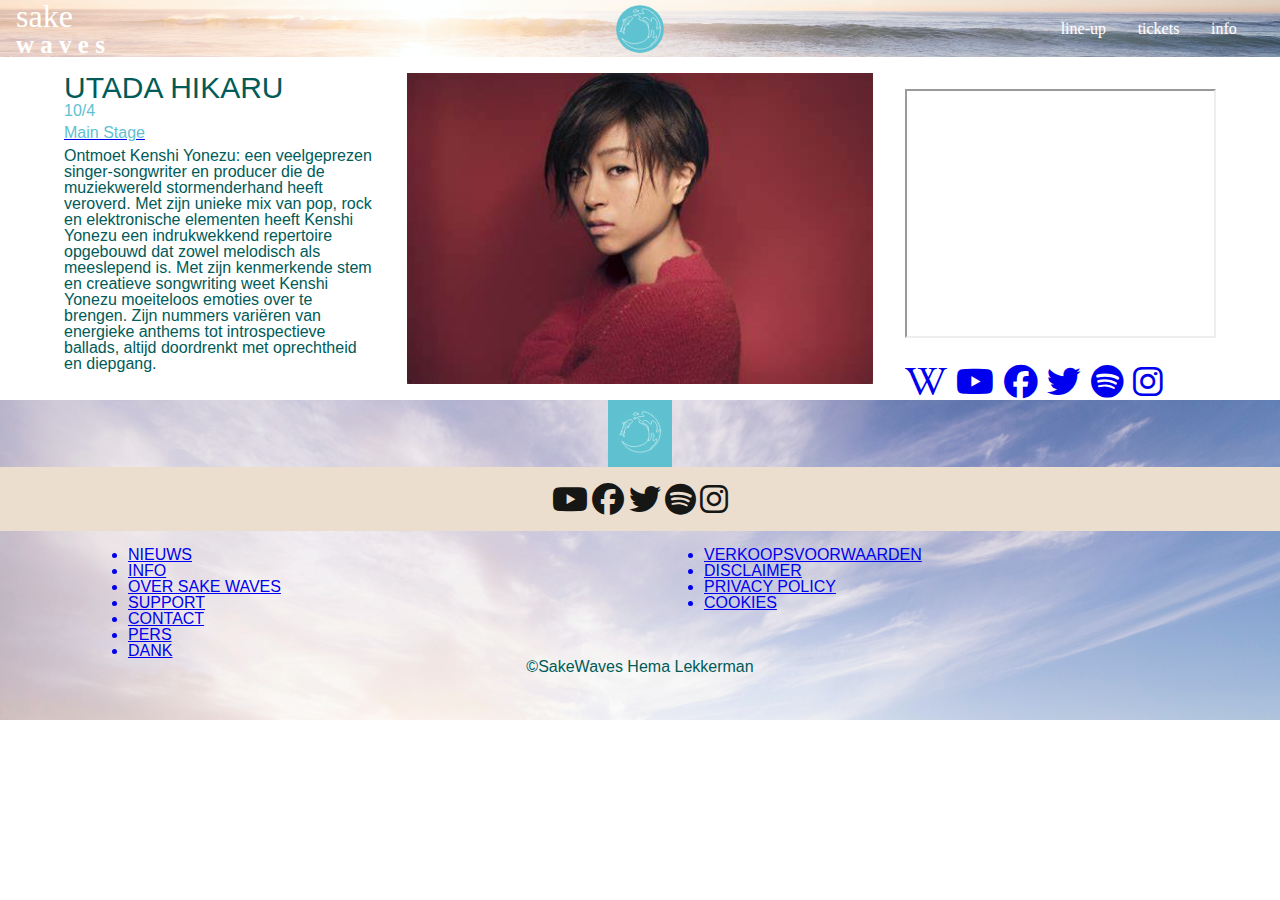
<file: Festival Label/act2.html>
<!DOCTYPE html>
<html lang="en">

<head>
    <meta charset="UTF-8">
    <meta http-equiv="X-UA-Compatible" content="IE=edge">
    <meta name="viewport" content="width=device-width, initial-scale=1.0">
    <title>LabelFestival | 2023 - KOOP NU TICKETS</title>
    <link rel="stylesheet" href="https://cdnjs.cloudflare.com/ajax/libs/font-awesome/6.2.1/css/all.min.css">
    <link rel="stylesheet" href="style.css">
    <link rel="stylesheet" href="https://cdnjs.cloudflare.com/ajax/libs/font-awesome/6.4.0/css/all.min.css">
</head>

<body>
    <header>
        <div>
            <h1>sake </h1>
            <h2>w a v e s</h2>
        </div>
        <div>
            <img src="Footage/SAKE_WAVES_Blue.svg" alt="Logo-SakeWaves">
        </div>
        <nav class="item" class="hover">

            <input type="checkbox" id="burger">
            <label for="burger">
                <i class="fa fa-bars" id="bars"></i>
            </label>

            <ul>
                <li><a href="#">line-up</a></li>
                <li><a href="#">tickets</a></li>
                <li><a href="#">info</a></li>
            </ul>
        </nav>
    </header>
    <main>
        <section id="act">
            <div class="grid-container">
                <div class="grid-item">
                    <section class="namen">
                        UTADA HIKARU
                    </section>

                    <p class="stages">
                        10/4
                    </p>
                    <a href="index.html">
                        <p class="stages">
                            Main Stage
                        </p>
                    </a>
                    <p>Ontmoet Kenshi Yonezu: een veelgeprezen singer-songwriter en producer die de muziekwereld
                        stormenderhand heeft veroverd.
                        Met zijn unieke mix van pop, rock en elektronische elementen heeft Kenshi Yonezu een
                        indrukwekkend repertoire opgebouwd dat zowel melodisch als meeslepend is.

                        Met zijn kenmerkende stem en creatieve songwriting weet Kenshi Yonezu moeiteloos emoties over te
                        brengen.
                        Zijn nummers variëren van energieke anthems tot introspectieve ballads, altijd doordrenkt met
                        oprechtheid en diepgang.
                    </p>
                </div>
                <div class="grid-item">
                    <img src="Footage/Utada Hikaru.jpg" alt="Kenshi-Yonezu">
                </div>
                <div class="grid-item">

                    <iframe src="https://www.youtube.com/watch?v=VJGCeAWIfEA"
                        title="宇多田ヒカル『BADモード" class="grid-item"></iframe>

                    <div class="artist-icon">
                        <a href="https://en.wikipedia.org/wiki/Kenshi_Yonezu"><i class="fab fa-wikipedia-w"></i></a>
                        <a href="https://www.youtube.com/@KenshiYonezu"><i class="fab fa-youtube"></i></a>
                        <a href="https://www.facebook.com/groups/worldwidefansofyonezukenshi"><i
                                class="fab fa-facebook"></i></a>
                        <a href="https://twitter.com/hachi_08"><i class="fab fa-twitter"></i></a>
                        <a href="https://open.spotify.com/artist/1snhtMLeb2DYoMOcVbb8iB?si=LDN45t8hTWu2UunEzI1WbA"><i
                                class="fab fa-spotify"></i></a>
                        <a href="https://www.instagram.com/hachi_08/"><i class="fab fa-instagram"></i></a>
                    </div>
                </div>
            </div>
        </section>

    </main>
    <footer>
        <div class="logo">
            <img src="Footage/SAKE_WAVES_Blue.svg" alt="Logo-SakeWaves">
        </div>
        <div class="icon-bg" class="icons-section">
            <a href="#"><i class="fab fa-youtube"></i></a>
            <a href="#"><i class="fab fa-facebook"></i></a>
            <a href="#"><i class="fab fa-twitter"></i></a>
            <a href="#"><i class="fab fa-spotify"></i></a>
            <a href="#"><i class="fab fa-instagram"></i></a>
        </div>
        <section class="footer-info">
            <div>
                <a href="#">
                    <li>NIEUWS</li>
                </a>
                <a href="#">
                    <li>INFO</li>
                </a>
                <a href="#">
                    <li>OVER SAKE WAVES</li>
                </a>
                <a href="#">
                    <li>SUPPORT</li>
                </a>
                <a href="#">
                    <li>CONTACT</li>
                </a>
                <a href="#">
                    <li>PERS</li>
                </a>
                <a href="#">
                    <li>DANK</li>
                </a>
            </div>
            <div>
                <a href="#">
                    <li>VERKOOPSVOORWAARDEN</li>
                </a>
                <a href="#">
                    <li>DISCLAIMER</li>
                </a>
                <a href="#">
                    <li>PRIVACY POLICY</li>
                </a>
                <a href="#">
                    <li>COOKIES</li>
                </a>
            </div>
        </section>
        <div>
            ©SakeWaves Hema Lekkerman
        </div>
    </footer>
</body>

</html>
</file>
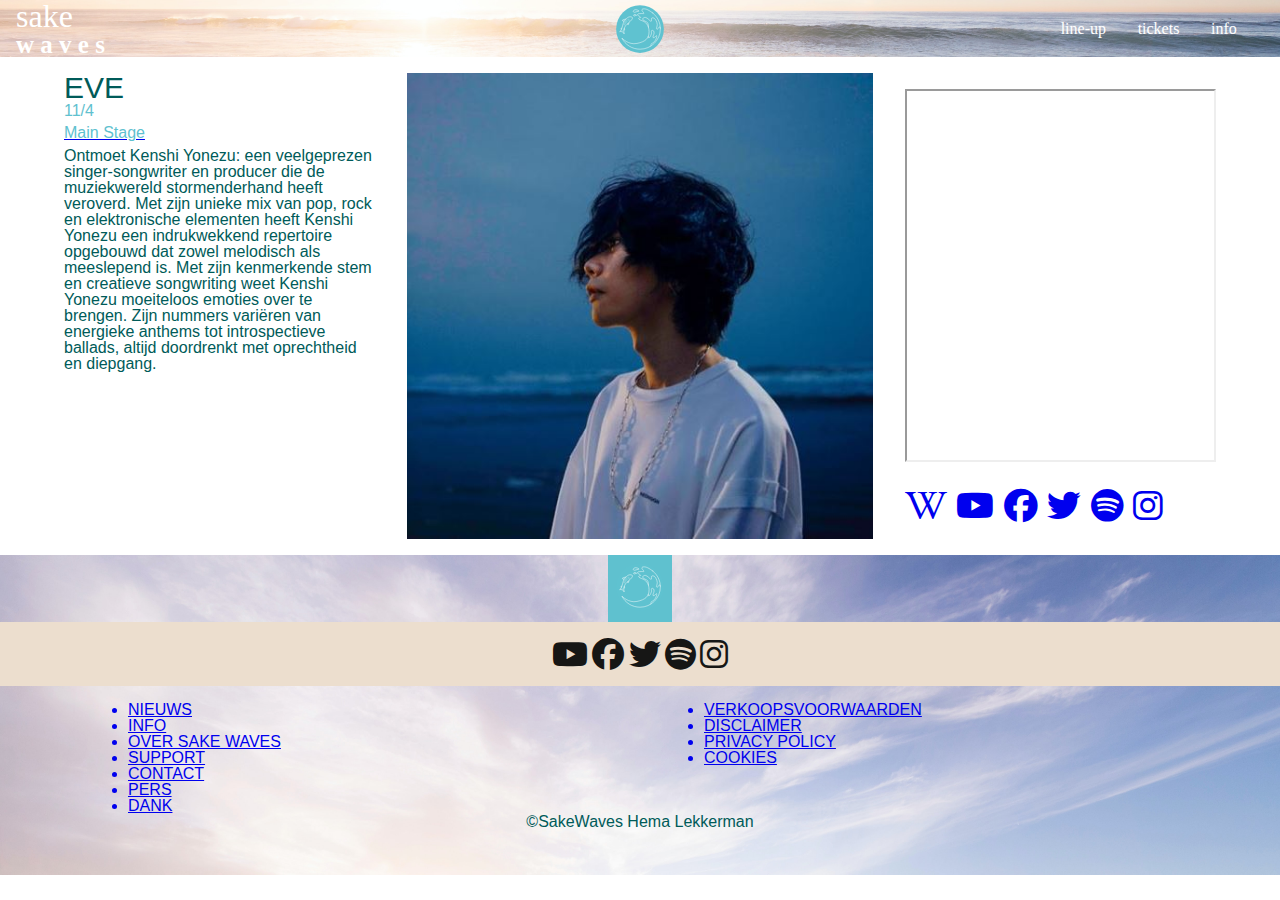
<file: Festival Label/act3.html>
<!DOCTYPE html>
<html lang="en">

<head>
    <meta charset="UTF-8">
    <meta http-equiv="X-UA-Compatible" content="IE=edge">
    <meta name="viewport" content="width=device-width, initial-scale=1.0">
    <title>LabelFestival | 2023 - KOOP NU TICKETS</title>
    <link rel="stylesheet" href="https://cdnjs.cloudflare.com/ajax/libs/font-awesome/6.2.1/css/all.min.css">
    <link rel="stylesheet" href="style.css">
    <link rel="stylesheet" href="https://cdnjs.cloudflare.com/ajax/libs/font-awesome/6.4.0/css/all.min.css">
</head>

<body>
    <header>
        <div>
            <h1>sake </h1>
            <h2>w a v e s</h2>
        </div>
        <div>
            <img src="Footage/SAKE_WAVES_Blue.svg" alt="Logo-SakeWaves">
        </div>
        <nav class="item" class="hover">

            <input type="checkbox" id="burger">
            <label for="burger">
                <i class="fa fa-bars" id="bars"></i>
            </label>

            <ul>
                <li><a href="#">line-up</a></li>
                <li><a href="#">tickets</a></li>
                <li><a href="#">info</a></li>
            </ul>
        </nav>
    </header>
    <main>
        <section id="act">
            <div class="grid-container">
                <div class="grid-item">
                    <section class="namen">
                        EVE
                    </section>

                    <p class="stages">
                        11/4
                    </p>
                    <a href="index.html">
                        <p class="stages">
                            Main Stage
                        </p>
                    </a>
                    <p>Ontmoet Kenshi Yonezu: een veelgeprezen singer-songwriter en producer die de muziekwereld
                        stormenderhand heeft veroverd.
                        Met zijn unieke mix van pop, rock en elektronische elementen heeft Kenshi Yonezu een
                        indrukwekkend repertoire opgebouwd dat zowel melodisch als meeslepend is.

                        Met zijn kenmerkende stem en creatieve songwriting weet Kenshi Yonezu moeiteloos emoties over te
                        brengen.
                        Zijn nummers variëren van energieke anthems tot introspectieve ballads, altijd doordrenkt met
                        oprechtheid en diepgang.
                    </p>
                </div>
                <div class="grid-item">
                    <img src="Footage/Kenshi-Yonezu.jpg" alt="Kenshi-Yonezu">
                </div>
                <div class="grid-item">

                    <iframe src="https://www.youtube.com/watch?v=nROvY9uiYYk"
                        title="お気に召すまま" class="grid-item"></iframe>

                    <div class="artist-icon">
                        <a href="https://en.wikipedia.org/wiki/Kenshi_Yonezu"><i class="fab fa-wikipedia-w"></i></a>
                        <a href="https://www.youtube.com/@KenshiYonezu"><i class="fab fa-youtube"></i></a>
                        <a href="https://www.facebook.com/groups/worldwidefansofyonezukenshi"><i
                                class="fab fa-facebook"></i></a>
                        <a href="https://twitter.com/hachi_08"><i class="fab fa-twitter"></i></a>
                        <a href="https://open.spotify.com/artist/1snhtMLeb2DYoMOcVbb8iB?si=LDN45t8hTWu2UunEzI1WbA"><i
                                class="fab fa-spotify"></i></a>
                        <a href="https://www.instagram.com/hachi_08/"><i class="fab fa-instagram"></i></a>
                    </div>
                </div>
            </div>
        </section>

    </main>
    <footer>
        <div class="logo">
            <img src="Footage/SAKE_WAVES_Blue.svg" alt="Logo-SakeWaves">
        </div>
        <div class="icon-bg" class="icons-section">
            <a href="#"><i class="fab fa-youtube"></i></a>
            <a href="#"><i class="fab fa-facebook"></i></a>
            <a href="#"><i class="fab fa-twitter"></i></a>
            <a href="#"><i class="fab fa-spotify"></i></a>
            <a href="#"><i class="fab fa-instagram"></i></a>
        </div>
        <section class="footer-info">
            <div>
                <a href="#">
                    <li>NIEUWS</li>
                </a>
                <a href="#">
                    <li>INFO</li>
                </a>
                <a href="#">
                    <li>OVER SAKE WAVES</li>
                </a>
                <a href="#">
                    <li>SUPPORT</li>
                </a>
                <a href="#">
                    <li>CONTACT</li>
                </a>
                <a href="#">
                    <li>PERS</li>
                </a>
                <a href="#">
                    <li>DANK</li>
                </a>
            </div>
            <div>
                <a href="#">
                    <li>VERKOOPSVOORWAARDEN</li>
                </a>
                <a href="#">
                    <li>DISCLAIMER</li>
                </a>
                <a href="#">
                    <li>PRIVACY POLICY</li>
                </a>
                <a href="#">
                    <li>COOKIES</li>
                </a>
            </div>
        </section>
        <div>
            ©SakeWaves Hema Lekkerman
        </div>
    </footer>
</body>

</html>
</file>
<file: style.css>
body {
    background-image: url(https://jooinn.com/images/underwater-1.png);
    color: MidnightBlue;
    font-size: 75%;
    font-family: 'arial';
    letter-spacing: 0.1ch;
    line-height: 1.6;
}



#about {
    display: flex;
}

.col {
    flex: 1;
}

.right {
    flex: 1;
}




.item {
    width: 50%;
}

header {
    background-image: linear-gradient(hsla(0, 0%, 100%, 0.8),
            hsla(0, 0%, 100%, 0.5)),
        url("http://31.media.tumblr.com/tumblr_m7ag8ilcnN1rbvxn3o1_500.gif");
    background-size: cover;
    background-position: center;
    text-align: center;
    letter-spacing: 0.5ch;
    padding: 1em 0;
    font-family: Bradley Hand ITC;
    font-size: 20;
}

#flexbox {
    display: flex;
    padding: 50px;
    margin: 10%;
    background-color: rgba(218, 244, 255, 0.619);
    margin-top: 25;
    margin-bottom: 25;
}

div.col {
    margin: auto;
    padding: 5%;
    position: center;
    border: 1px solid rgb(44, 3, 111);
    margin: 2px;
    border-radius: 10px;
}

footer {

    margin: auto;
    text-align: center;
    background-color: rgba(255, 255, 255, 0.141);
    text-align: center;


}

.register a {
    color: #FFFFFF;
}

.register a:hover {
    color: rgb(0, 255, 234);
}
</file>
<file: brandshop/style.css>
* {
  margin: 0;
  padding: 0;
}

body {
  background-color: rgb(255, 255, 255);
  color: white;
  font-family: sans-serif;
}



.flex-container {
  display: flex;
  justify-content: space-between;
  align-items: center;
  gap: 2rem;
  padding-left: 2rem;
  
}

.flex-item {
  flex: 1;
}

header {
  background-color: #0000a4;
}

header nav li {
  display: inline;
}

header nav a {
  color: rgb(255, 255, 255);
  text-decoration: none;
  padding-right: 2rem;
}

header img {
  width: 200px;
  display: block;
  height: 60;
}

main {
  background-color: #ffffff;
  justify-content: center;

}

.videoframe {
  overflow: hidden;
  margin-bottom: 2rem;
  margin-left: 4rem;
  margin-right: 4rem;
  margin-top: 2rem;
  max-height: 50%;
}

video {
  width: 100%;
}

svg {
  padding-right: 1rem;
}

.searchbar {
  position: relative;
  display: flex;
  align-items: center;
  background-color: #fff;
  border-radius: 1.5rem;
  max-width: 40rem;
  height: inherit;
  margin: 0.5rem auto;
}

.button {
  background-color: white;
  position: relative;
  display: flex;
  flex-shrink: 0;
  align-items: center;
  justify-content: center;
  width: calc(3rem - 7px);
  height: calc(3rem - 7px);
  padding: 0;
  border: 0;
  margin: 1px;
  margin-right: calc(0.5rem + 3px);
  color: #0000a4;
  cursor: pointer;
}

.search {
  border: 0;
  margin-left: 2rem;
}

.flex-container-category {
  color:black;
  display: flex;
  justify-content: space-between;
  gap: 2rem;
  margin-left: 4rem;
  margin-right: 4rem;
}

.price {
  display: inline-block;
  padding: 0 0.25rem;
  font-weight: 600;
  color: #fff;
  background-color: #f91906;
  border-radius: 0.25em;
}

.product-title {
  display: inline-block;
  display: -webkit-box;
  max-height: 3em;
  overflow: hidden;
  line-height: 1.5;
  text-overflow: ellipsis;
  -webkit-box-orient: vertical;
  -webkit-line-clamp: 2;
  margin-bottom: 0.5rem;
  font-weight: 600;
  font-size: 0.8rem;
  color: #03031a;
}

.korting {
  margin-right: 5px;
  font-weight: 600;
  line-height: 1.2;
  color: #f91906;
  text-align: left;
}

img {
  display: block;
  height: 150;
}

figure {
  position: relative;
}

.SecTitle {
  padding-left: 4rem;
  padding-top: 2rem;
  display: inline-block;
  display: -webkit-box;
  max-height: 3em;
  overflow: hidden;
  line-height: 1.5;
  text-overflow: ellipsis;
  -webkit-box-orient: vertical;
  -webkit-line-clamp: 2;
  margin-bottom: 0.5rem;
  font-weight: 900;
  font-size: 1rem;
  color: #03031a;
}

figure {
  position: relative;
}

figcaption {
  position: absolute;
  bottom: 12%;
  left: 15%;
  background-color: #0000a4;
  color: #fff;
  border-radius: 0.25em;
  padding: 0.2rem;
}

.bgc-highlights {
  background-color: #0000a4;
}

.bgd-joinus {
  background-image: url(/brandshop/images/Call2Action/OIP.jpg);
  background-size: cover;
  background-position: right;
  height: 200;
}

.bgd-title {
  padding-top: 2rem;
  font-weight: 900;
}

footer {
  padding: 5vw 10vw;
  background-color: #ffffff;
  color: #000000;
}

footer .flex-container:first-child {
  margin-bottom: 2rem;
}

footer ul li {
  font-size: 0.8rem;
  line-height: 2;
  list-style-type: none;
}

footer ul li:first-child a, footer ul:first-child li a {
  color: #000000;
  font-size: 1rem;
  font-weight: 600;
  text-transform: uppercase;
}

footer i {
  margin-left: 1ch;
  font-size: 1.6rem;
}

footer i:hover {
  transform: scale(1.1);
}
</file>
<file: Festival Label/style.css>
header img {
    height: 3rem;
    color: var(--bgc-01);
}

@import url("https://use.typekit.net/hfi1kak.css");

:root {
    --bgc-01: #5FC1CF;
    --bgc-02: #ECDECE;
    --bgc-03: #FFFFFF;
    --txt-01: #005B59;
    --txt-02: #161615;
    --txt-03: #FFFFFF;
}

* {
    margin: 0;
    box-sizing: border-box;
    padding: 0;
}

body {
    background-color: var(--bgc-03);
    color: var(--txt-01);
    font-family: "owners-wide", sans-serif;
    line-height: 1;
}

header {
    background-image: url(Footage/frank-mckenna-eXHeq48Z-Q4-unsplash.jpg);
    background-size: cover;
    background-position-y: 110mm;
    color: var(--txt-03);
    display: grid;
    grid-template-columns: repeat(3, 1fr);
    align-items: center;
    padding: 0 1rem;
}

header nav a {
    color: #ffffff;
    text-decoration: none;
    font-family: 'javanese text';
}

.item {
    justify-self: end;
}

header nav li {
    display: inline;
    padding-right: 1.7rem;
}

.grid-container {
    display: grid;
    grid-template-columns: repeat(3, 1fr);
    gap: 2rem;
    margin-left: 5%;
    margin-right: 5%;
}

#act .grid-container {
    grid-template-columns: 1fr 1.5fr 1fr;
}

.grid-card {
    overflow: hidden;
    height: 23rem;
}

img {
    display: block;
    width: 100%;
}

#lineup img {
    aspect-ratio: 1 / 1;
    object-fit: cover;
}

.act {
    position: relative;
    bottom: 15%;
    left: 0%;
    text-align: center;
    color: var(--txt-03);
    font-size: 1.5rem;
}

.venue {
    text-decoration: none;
    color: var(--txt-03);
    position: relative;
    bottom: 15%;
    left: 30%;
}

.date {
    text-decoration: none;
    color: var(--txt-03);
    position: relative;
    bottom: 15%;
    left: 30%;
}

a:hover {
    color: var(--bgc-01);
}

.line-up {
    margin-left: 7rem;
    margin-top: 5rem;
    font-size: 30px;
    color: var(--txt-01);
}

.stages {
    margin-left: 7rem;
    color: var(--bgc-01);
    margin-bottom: 0.4rem;
}

#act .stages {
    margin-left: 0rem;
}

h2 {
    font-family: 'harlow solid';
    font-size: 25Px;
}

h1 {
    font-family: 'showcard gothic';
    font-size: 30;
    font-weight: 100;
}

footer img {
    width: 3rem;
    display: inline-block;
}

footer {
    background-image: url(Footage/frank-mckenna-eXHeq48Z-Q4-unsplash.jpg);
    background-size: cover;
    text-align: center;
    height: 20rem;
}

.logo {
    background-color: var(--bgc-01);
    padding: 0.5rem;
    justify-self: center;
}

.icon-bg {
    align-items: center;
    background-color: var(--bgc-02);
    padding: 1rem;
    size: 2rem;
}

.icons {
    display: inline-block;
    font-size: 2rem;
    color: var(--txt-02);
}

.artist-icon {
    display: inline-block;
    font-size: 2.1rem;
    margin-top: 0.5rem;
}

footer i {
    font-size: 2rem;
    color: var(--txt-02);
}

.footer-info {
    display: grid;
    grid-template-columns: repeat(2, 1fr);
    padding-top: 1rem;
    text-align: left;
    padding-left: 10%;
    color: var(--txt-02);
}

.grid-item {
    margin-top: 1rem;
    margin-bottom: 1rem;
}

.namen {
    font-size: 30px;
    color: var(--txt-01);
}

header input#burger {
    display: none;
}

header label[for="burger"] {
    position: fixed;
    z-index: 3;
    top: 0;
    right: 0;
    display: none;
    padding: 1rem 1ch;
    text-align: right;
    cursor: pointer;
}

header label[for="burger"] i {
    margin: 0;
    font-size: 1.25rem;
}

@media (width <=750px) {
    header label[for="burger"] {
        display: block;
    }

    header nav ul {
        position: fixed;
        z-index: 3;
        top: 3rem;
        right: 0;
        display: none;
        padding-right: 1ch;
        width: 100%;
        background-color: var(--bgc-02);
        text-align: right;
        user-select: none;
    }

    header input#burger:checked+label[for="burger"]+nav ul {
        display: flex;
        flex-direction: column;
    }

    #act .grid-container {
        grid-template-columns: 1fr;
    }

    .grid-container {
        grid-template-columns: 1fr;
    }
}

iframe {
    height: 80%;
    width: 100%;
}
</file>
<file: GITHUB Mainpage/style.css>
body {
    background-image: url(https://jooinn.com/images/underwater-1.png);
    color: MidnightBlue;
    font-size: 75%;
    font-family: 'arial';
    letter-spacing: 0.1ch;
    line-height: 1.6;
}



#about {
    display: flex;
}

.col {
    flex: 1;
}

.right {
    flex: 1;
}




.item {
    width: 50%;
}

header {
    background-image: linear-gradient(hsla(0, 0%, 100%, 0.8),
            hsla(0, 0%, 100%, 0.5)),
        url("http://31.media.tumblr.com/tumblr_m7ag8ilcnN1rbvxn3o1_500.gif");
    background-size: cover;
    background-position: center;
    text-align: center;
    letter-spacing: 0.5ch;
    padding: 1em 0;
    font-family: Bradley Hand ITC;
    font-size: 20;
}

#flexbox {
    display: flex;
    padding: 50px;
    margin: 10%;
    background-color: rgba(218, 244, 255, 0.619);
    margin-top: 25;
    margin-bottom: 25;
}

div.col {
    margin: auto;
    padding: 5%;
    position: center;
    border: 1px solid rgb(44, 3, 111);
    margin: 2px;
    border-radius: 10px;
}

footer {

    margin: auto;
    text-align: center;
    background-color: rgba(255, 255, 255, 0.141);
    text-align: center;


}

.register a {
    color: #FFFFFF;
}

.register a:hover {
    color: rgb(0, 255, 234);
}
</file>
<file: Website Header/style.css>
/* CSS reset */
* {
  margin: 0;
  padding: 0;
  box-sizing: border-box;
}

Main {
  height: 150vh;
  width: 100%;
  display: flex;
  flex-direction: column;
  background-image:url(Brand\ design\ background.png);
}

.header {
  height: 2rem;
  display: flex;
  justify-content: space-between;
  align-items: center;
  padding: 0 2rem;
  background-color: #fff;
  box-shadow: 0 2px 4px rgba(0, 0, 0, 0.2);
  font-family: Agency FB;
}

.logo {
  display: flex;
  align-items: center;
  height: 60px;
  width: 200px;
}

.logo img {
  width: 30px;
  height: 30px;
  margin-right: 1rem;
}

.logo h1 {
  font-size: 2rem;
  font-weight: 700;
  font-style: italic;
  color: #333;
}

nav ul {
  display: flex;
}

nav li {
  list-style: none;
  margin-right: 2rem;
}

nav a {
  text-decoration: none;
  color: #333;
  font-size: 0.8rem;
  font-weight: 500;
  transition: color 0.3s ease;
}

nav a:hover {
  color: #f04;
}

.hero-section {
  height: 70vh;
  display: flex;
  justify-content: right;
  align-items: right;
  flex-direction: row;
} 

.hero-text {
text-align: center;
width: 50%;
font-family: Agency FB;
}

.hero-text-1 {
  font-size: 1.5rem;
}

.hero-text-2 {
  font-size: 2rem;
}

.hero-left {
  width: 50%;
  }

.space-1 {
height: 25%;
}

.space-2 {
  height: 5%;
}

.search-button {
  background-color: white;
  position: relative;
  display: flex;
  flex-shrink: 0;
  align-items: center;
  justify-content: center;
  width: calc(2rem - 7px);
  height: calc(2rem - 7px);
  padding: 0;
  border: 0;
  margin: 1px;
  margin-right: calc(0.5rem + 3px);
  color: #000000;
  cursor: pointer;
}

.search {
  border: 1;
  margin-left: 2rem;
  width: 20rem;
}

.nav-bg {
  background-color: #e6e6e6;
  padding: 0.5rem
  }

.cta-button {
border-width: 0;
padding: 0.5rem;
background-color: #000000;
color: #e6e6e6;
border-radius: 1.5rem;
}

.cta-button:hover {
  color: #f04;
}
</file>
